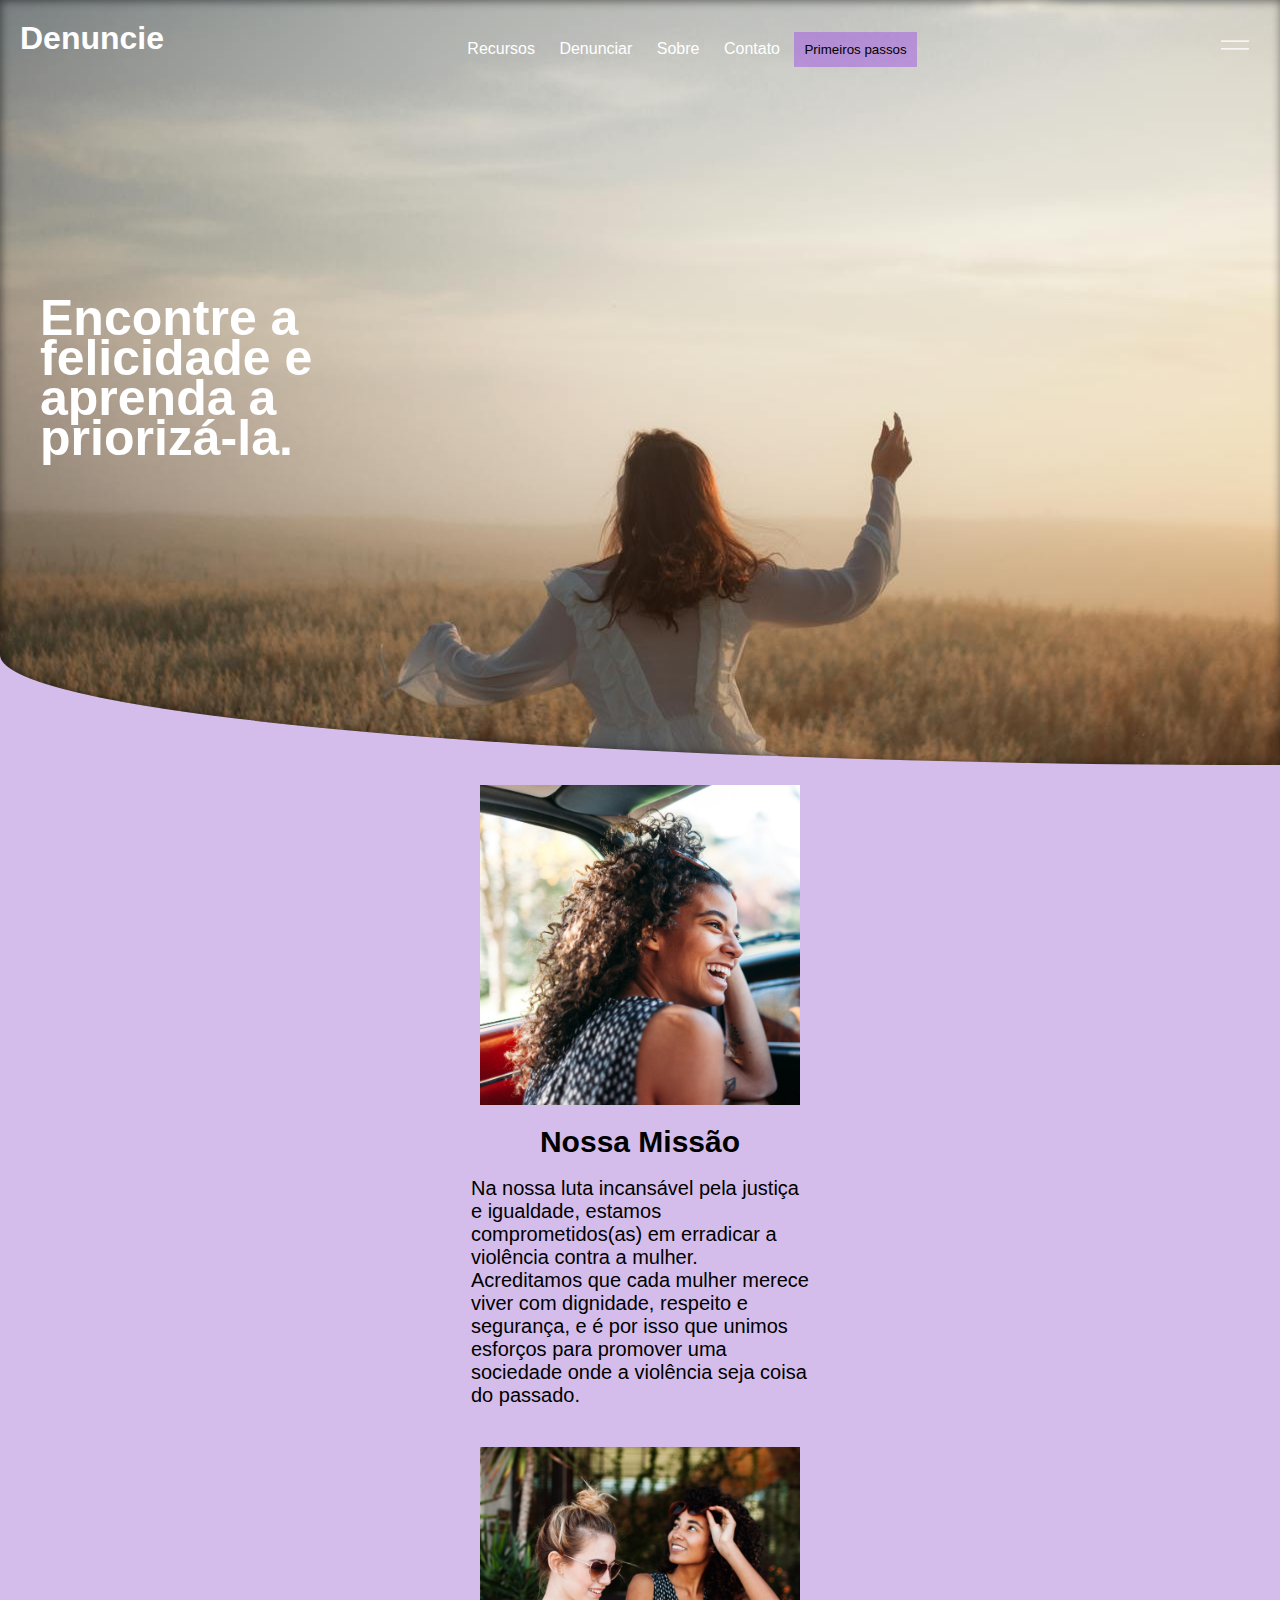
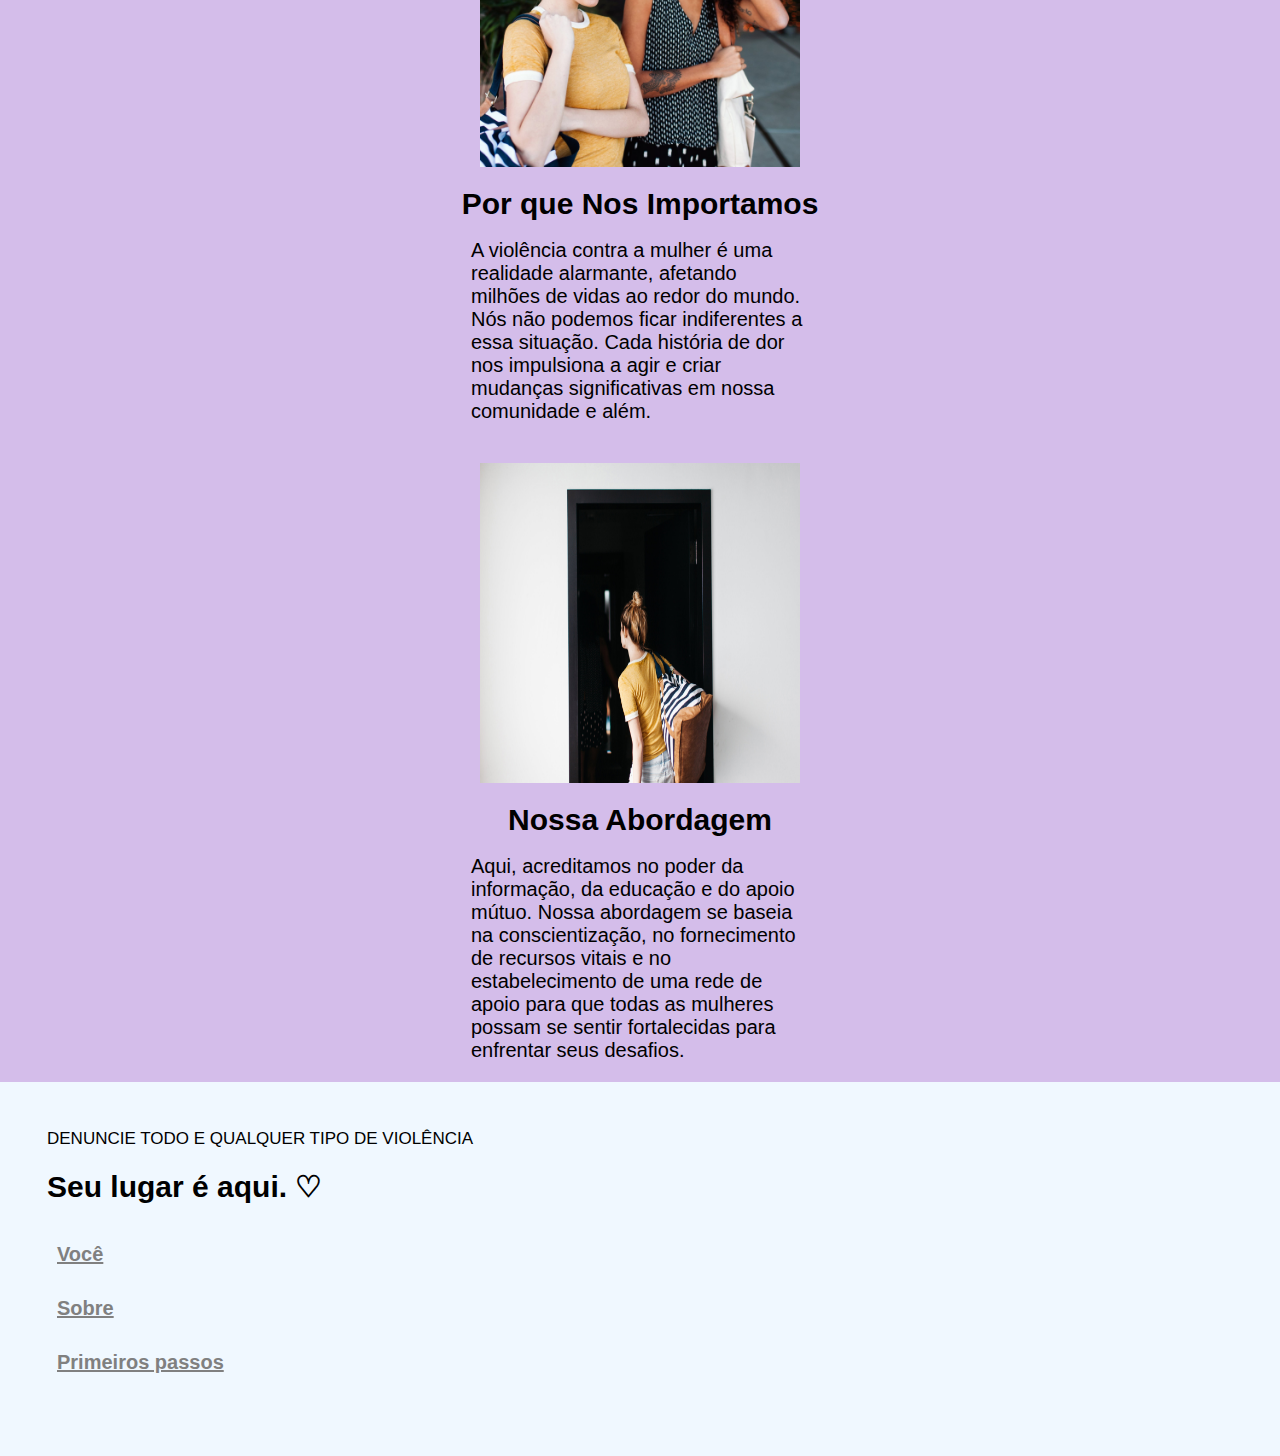
<file: index.html>
<!DOCTYPE html>
<html lang="pt-br">
<head>
    <meta charset="UTF-8">
    <meta name="viewport" content="width=device-width, initial-scale=1.0">

    <!-- Styles -->
    <link rel="stylesheet" href="styles/style.css">
    <!-- <link rel="stylesheet" href="./styles/mediaqueries.css" media="all"> -->

    <!-- Icons -->
    <link rel="stylesheet" href="https://fonts.googleapis.com/css2?family=Material+Symbols+Outlined:opsz,wght,FILL,GRAD@24,400,0,0" />
    <title>#DIGANÃO</title>
</head>
<body>
    <main>
        <article>
            <section id="apresentacao">
                
                <div id="background">
                    
                    <header>
                        <h1><a href="#">Denuncie</a></h1>
                        <nav id="menu">
                            <ul>
                                <li><a href="subpages/recursos.html" class="link">Recursos</a></li>
                                <li><a href="subpages/denunciar.html" class="link">Denunciar</a></li>
                                <li><a href="subpages/sobrenos.html" class="link">Sobre</a></li>
                                <li><a href="subpages/contato.html" class="link">Contato</a></li>
                                <input type="button" id="btnbar" value="Primeiros passos">
                            </ul>
                        </nav>
                    
                        <span id="burguer" class="material-symbols-outlined" onclick="clickNavbar()" style="font-size: 50px;">drag_handle</span>
                    </header>
                    <div>
                        <h2>Encontre a felicidade e aprenda a priorizá-la.</h2>
                    </div>
                    
                </div>
            </section>

            <section id="nossas-secoes">

                <div class="nossa-missao">
                    <figure id="figure-1"><img src="img/Section/mulher-1.jpg">
                    <figcaption id="fig-1">Nossa Missão</figcaption> <br>
                    <p id="p-1">Na nossa luta incansável pela justiça e igualdade, estamos comprometidos(as) em erradicar a violência contra a mulher. Acreditamos que cada mulher merece viver com dignidade, respeito e segurança, e é por isso que unimos esforços para promover uma sociedade onde a violência seja coisa do passado.</p>
                    </figure>
                </div>

            </section>

            <section id="porque-nos-importamos">

                <div class="nossas-secoes">
                    <figure id="figure-2" style="flex-direction: row-reverse;"><img src="img/Section/mulher-2.jpg">
                    
                    <figcaption id="fig-2">Por que Nos Importamos</figcaption> <br>
                    <p id="p-2">A violência contra a mulher é uma realidade alarmante, afetando milhões de vidas ao redor do mundo. Nós não podemos ficar indiferentes a essa situação. Cada história de dor nos impulsiona a agir e criar mudanças significativas em nossa comunidade e além.</p>
                    </figure>
                </div>

            </section>

            <section id="nossa-abordagem">

                <div class="nossas-secoes">
                    <figure id="figure-3"><img src="img/Section/mulher-3.jpg">
                    <figcaption>Nossa Abordagem</figcaption> <br>
                    <p>Aqui, acreditamos no poder da informação, da educação e do apoio mútuo. Nossa abordagem se baseia na conscientização, no fornecimento de recursos vitais e no estabelecimento de uma rede de apoio para que todas as mulheres possam se sentir fortalecidas para enfrentar seus desafios.</p>
                    </figure>
                </div>

            </section>

            <footer>

                <p id="denuncie">DENUNCIE TODO E QUALQUER TIPO DE VIOLÊNCIA</p>

                <p id="seulugar">Seu lugar é aqui. ♡</p>

                <ul id="footer">
                    <li><a href="">Você</a></li>
                    <li><a href="subpages/sobrenos.html">Sobre</a></li>
                    <li><a href="">Primeiros passos</a></li>
                </ul>

            </footer>
        </article>
    </main>

   

    <script src="scripts/menu.js">
        
    </script>
</body>
</html>
</file>
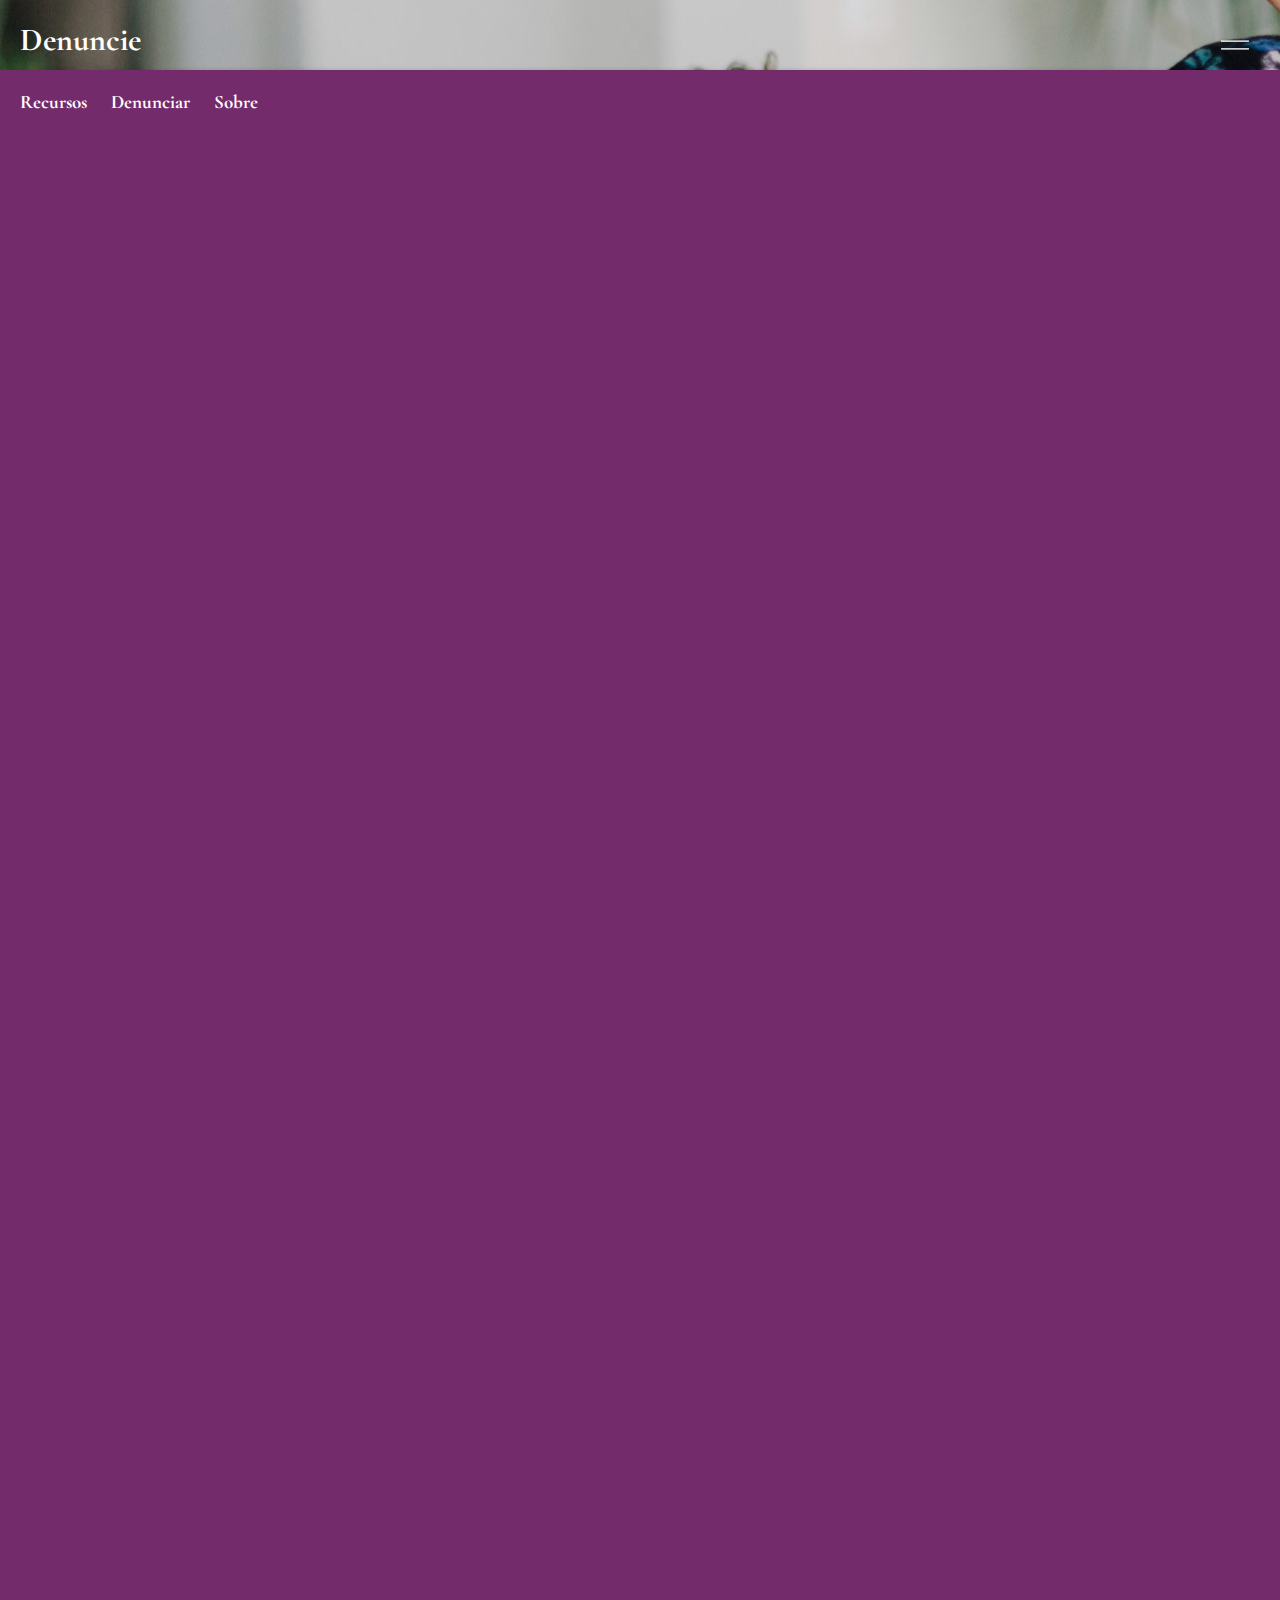
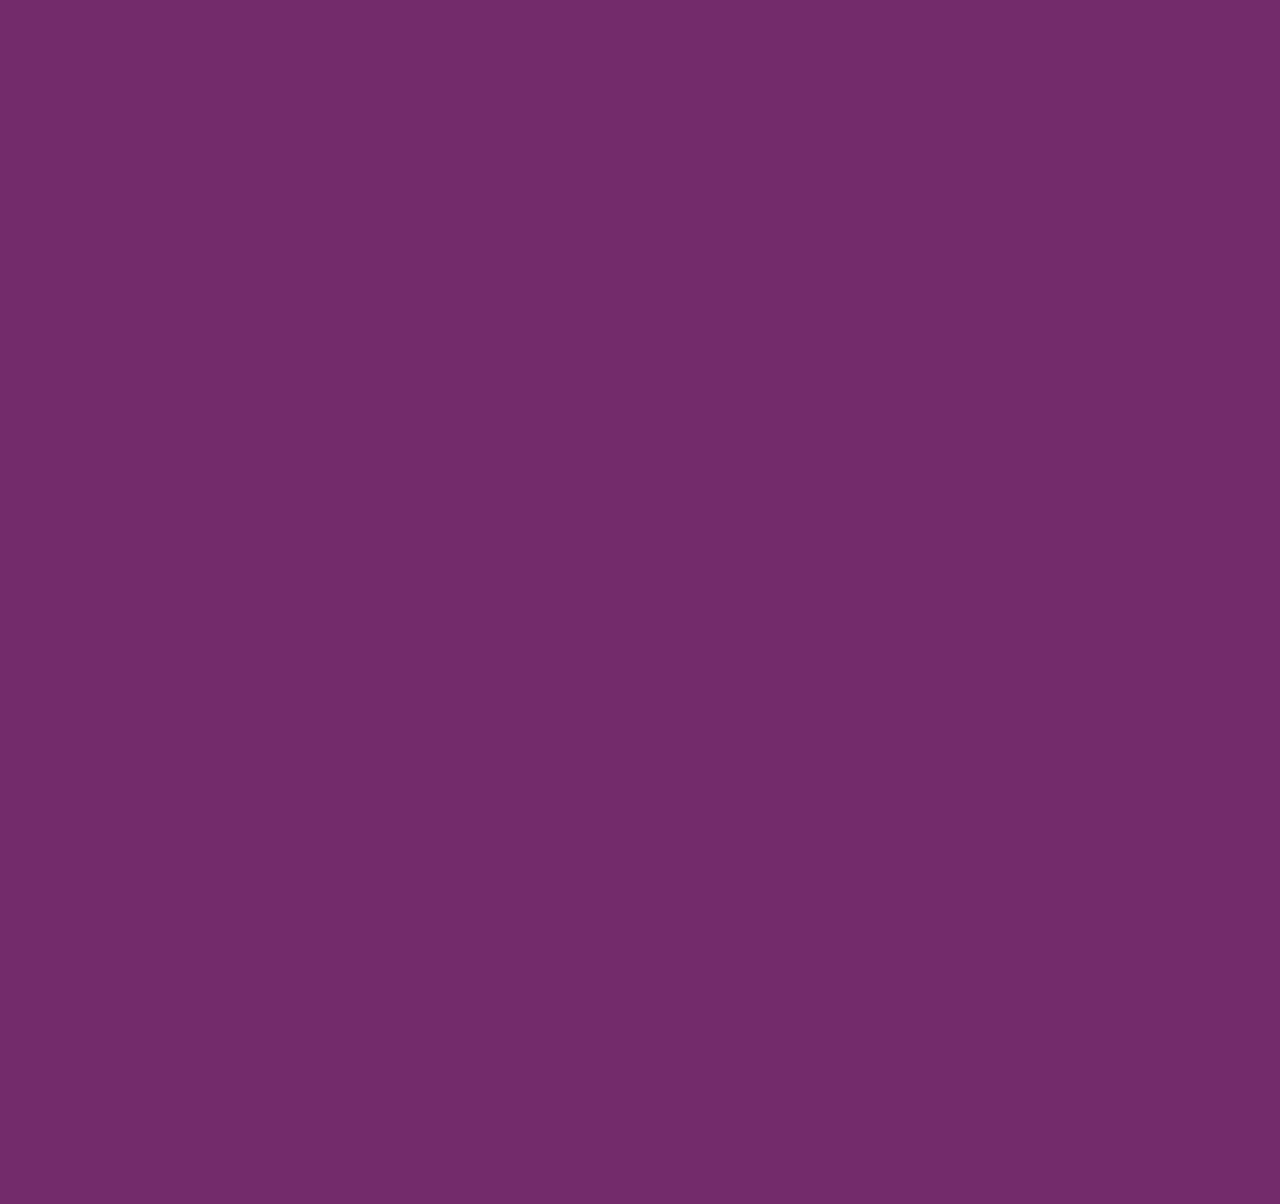
<file: Paulo Henrique/index.html>
<!DOCTYPE html>
<html lang="pt">
<head>
    <meta charset="UTF-8">
    <meta name="viewport" content="width=, initial-scale=1.0">

    <!-- Styles -->
    
    <link rel="stylesheet" href="./styles/style.css">
    <link rel="stylesheet" href="./styles/mediaqueries.css" media="all">
    <link rel="shortcut icon" href="./img/favicon.png" type="image/x-icon">

    <!-- Icons -->

    <link rel="stylesheet" href="https://fonts.googleapis.com/css2?family=Material+Symbols+Outlined:opsz,wght,FILL,GRAD@24,400,0,0" />

    <!-- Fonts -->

    <link rel="preconnect" href="https://fonts.googleapis.com">
    <link rel="preconnect" href="https://fonts.gstatic.com" crossorigin>
    <link href="https://fonts.googleapis.com/css2?family=Inconsolata:wght@400&display=swap" rel="stylesheet">
    
    <link rel="preconnect" href="https://fonts.googleapis.com">
    <link rel="preconnect" href="https://fonts.gstatic.com" crossorigin>
    <link href="https://fonts.googleapis.com/css2?family=Cormorant+Garamond:wght@500&display=swap" rel="stylesheet">
    <title>#DIGANÃO</title>
</head>
<body>
    <div id="background">
        <header>
        <h1><a href="#">Denuncie</a></h1>
        <nav id="menu">
            <ul>
                <li><a href="subpages/recursos.html" class="link">Recursos</a></li>
                <li><a href="subpages/denunciar.html" class="link">Denunciar</a></li>
                <li><a href="subpages/sobrenos.html" class="link">Sobre</a></li>
                <!-- <li><a href="subpages/contato.html" class="link">Contato</a></li> -->
                <!-- <input type="button" id="btnbar" value="Primeiros passos"> -->
            </ul>
        </nav>
        <span id="burguer" class="material-symbols-outlined" onclick="clickNavbar()" style="font-size: 50px;">drag_handle</span>
    </header>

    <section>
        <h2>Encontre a felicidade e aprenda a priorizá-la.</h2>
    </section>

    </div>

    <main>
        <figure id="figure-1"><img src="./img/mulher-1.jpg">
        <figcaption id="fig-1">Nossa Missão</figcaption> <br>
        <p id="p-1">Na nossa luta incansável pela justiça e igualdade, estamos comprometidos(as) em erradicar a violência contra a mulher. Acreditamos que cada mulher merece viver com dignidade, respeito e segurança, e é por isso que unimos esforços para promover uma sociedade onde a violência seja coisa do passado.</p>
        </figure>

        <figure id="figure-2" style="flex-direction: row-reverse;"><img src="./img/mulher-2.jpg">
        <figcaption id="fig-2">Por que Nos Importamos</figcaption> <br>
        <p id="p-2">A violência contra a mulher é uma realidade alarmante, afetando milhões de vidas ao redor do mundo. Nós não podemos ficar indiferentes a essa situação. Cada história de dor nos impulsiona a agir e criar mudanças significativas em nossa comunidade e além.</p>
        </figure>

        <figure id="figure-3"><img src="img/mulher-3.jpg">
        <figcaption>Nossa Abordagem</figcaption> <br>
        <p>Aqui, acreditamos no poder da informação, da educação e do apoio mútuo. Nossa abordagem se baseia na conscientização, no fornecimento de recursos vitais e no estabelecimento de uma rede de apoio para que todas as mulheres possam se sentir fortalecidas para enfrentar seus desafios.</p>
        </figure>
    </main>


    <footer>
        <p id="denuncie">DENUNCIE TODO E QUALQUER TIPO DE VIOLÊNCIA</p>

        <p id="seulugar">Seu lugar é aqui. ♡</p>

        <ul id="footer">
            <li><a href="">Você</a></li>
            <li><a href="subpages/sobrenos.html">Sobre</a></li>
            <li><a href="">Primeiros passos</a></li>
        </ul>
    </footer>

    <script src="scripts/menu.js">
        
    </script>
</body>
</html>
</file>
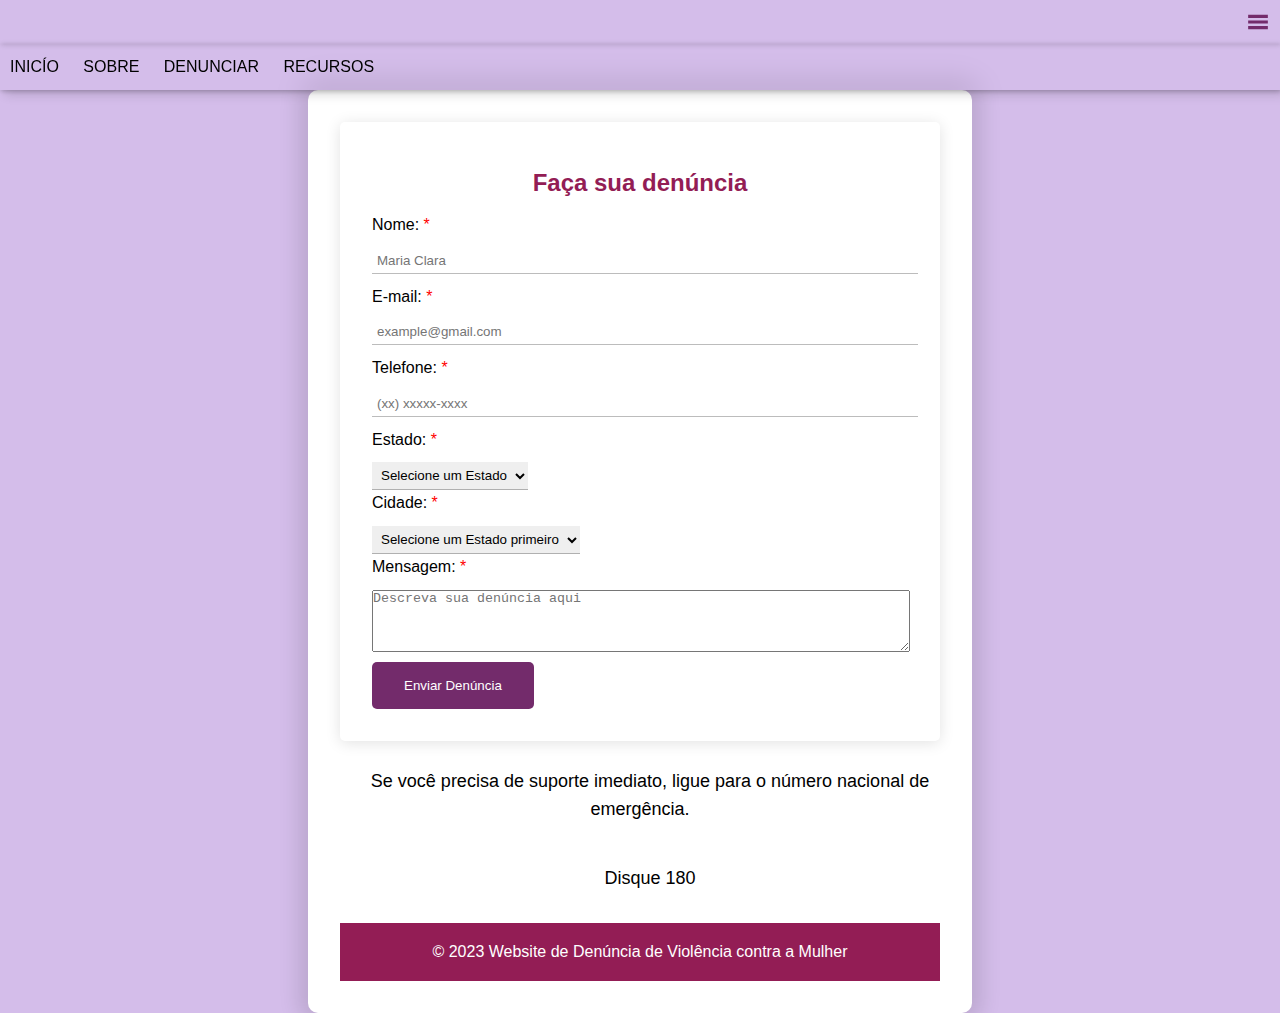
<file: denunciar.html>
<!DOCTYPE html>
<html lang="pt">
<head>
    <meta charset="UTF-8">
    <meta name="viewport" content="width=device-width, initial-scale=1.0">
    <title>Denuncie</title>
    <link rel="stylesheet" href="style.css">
    <link rel="stylesheet" href="https://fonts.googleapis.com/css2?family=Material+Symbols+Outlined:opsz,wght,FILL,GRAD@20..48,100..700,0..1,-50..200" />
    <style>
      body {
        font-family: Arial, sans-serif;
        line-height: 1.6;
        margin: 0;
        padding: 0;
      }
      @media screen and (min-width: 900px) { /*RESPONSIVE FOR PC*/
        #navbar > ul > li {
            display: inline-block;
        }
      }
      section {
        padding: 2rem;
        max-width: 600px;
        margin: auto;
      }
      .formulario {
        max-width: 1200px;
        margin: 0 auto;
      }
      .denuncia-form {
        background-color: #fff;
        border-radius: 5px;
        box-shadow: 0 2px 15px rgba(0, 0, 0, 0.117);
        padding: 2rem;
      }
      .denuncia-form label,
      .denuncia-form input,
      .denuncia-form textarea {
        display: block;
        width: 100%;
        margin-bottom: 10px;
      }
      .denuncia-form button {
        background-color: #732b6b;
        color: #fff;
        border: none;
        padding: 1rem 2rem;
        border-radius: 5px;
        cursor: pointer;
      }
      .denuncia-form button:hover {
        background-color: #931d55;
      }
      #verificado {
        text-align: center;
        font-size: small;
      }
      .suporte {
        text-align: center;
        margin-top: 1rem;
      }
      span {
        color: red;
      }
      input, select {
        padding: 5px;
        border: none;
        border-bottom: 1px solid rgba(0, 0, 0, 0.261);
        transition: 1s;
      }
      input:hover {
        box-shadow: 0px 2px 4px #732b6b57;
        transition: 1s;
        border-top-right-radius: 5px;
        border-top-left-radius: 5px;
      }
      footer {
        background-color: #931d55;
        color: #fff;
        text-align: center;
        padding: 1rem 0;
      }
    </style>
</head>
<body>
  <header>
    <span id="hamburguer" class="material-symbols-outlined" onclick="clickNavbar()">menu</span>
    <nav id="navbar">
        <ul>
          <li><a href="index.html">Inicío</a></li>
          <li><a href="sobrenos.html">Sobre</a></li>
          <li><a href="#">Denunciar</a></li>
          <li><a href="recursos.html">Recursos</a></li>
        </ul>
    </nav>
  </header>
    <section>
      <div class="formulario">
        <div class="denuncia-form">
          <h2>Faça sua denúncia</h2>
          <form>
            <label for="nome">Nome: <span>*</span></label>
            <input type="text" id="nome" placeholder="Maria Clara" required>
  
            <label for="email">E-mail: <span>*</span></label>
            <input type="email" id="email" placeholder="example@gmail.com" required>
  
            <label for="telefone">Telefone: <span>*</span></label>
            <input type="tel" id="telefone" placeholder="(xx) xxxxx-xxxx" oninput="formatTelefone()" maxlength="13">
  
            <label for="estado">Estado: <span>*</span></label>
            <select id="estado" onchange="atualizarCidades()" required>
              <option value="">Selecione um Estado</option>
            </select>

            <label for="cidade">Cidade: <span>*</span></label>
            <select id="cidade" required>
              <option value="">Selecione um Estado primeiro</option>
            </select>
  
            <label for="mensagem">Mensagem: <span>*</span></label>
            <textarea id="mensagem" rows="4" placeholder="Descreva sua denúncia aqui" required></textarea>
            
            <p id="verificado" style="display: none; margin: 0; padding: 0;">Denúncia enviada!</p>


            <button type="submit" id="submit" onclick="verify()">Enviar Denúncia</button>
          </form>
        </div>
  
        <div class="suporte">
          <p>Se você precisa de suporte imediato, ligue para o número nacional de emergência.</p>
          <p>Disque 180</p>
        </div>
        
      </div>
      <footer>
        &copy; 2023 Website de Denúncia de Violência contra a Mulher
      </footer>
    </section>
  
    <script>
      // confirmar o envio da denúncia
      document.getElementsById("submit").onclick = verify;

      function verify() {
        verificado.style.display = "block";
        document.getElementById("verificado").style.color = "green";
      }

        // Formatação do número telefônico
      function formatTelefone() {
        const input = document.getElementById('telefone');
        //Remove tudo o que não é dígito
        const value = input.value.replace(/\D/g,"");          
        //Coloca parênteses em volta dos dois primeiros dígitos
        const formattedValue = value.replace(/(\d{2})(\d{5})(\d{4})/, '($1) $2-$3');
        //Coloca hífen entre o quarto e o quinto dígitos
        value.replace(/(\d{2})(\d{5})(\d{4})/, '($1) $2-$3');
        input.value = formattedValue;
        }
        // const formattedValue = value.replace(/^(\d{2})(\d)/,"($1) $2"); 
        // const final = value.replace(/(\d)(\d{4})$/,"($1)  $2"); 
        // input.value = final;
    </script>
    <script src="menu.js"></script>
    <script src="statesandcities.js"></script>
</body>
</html>
</file>
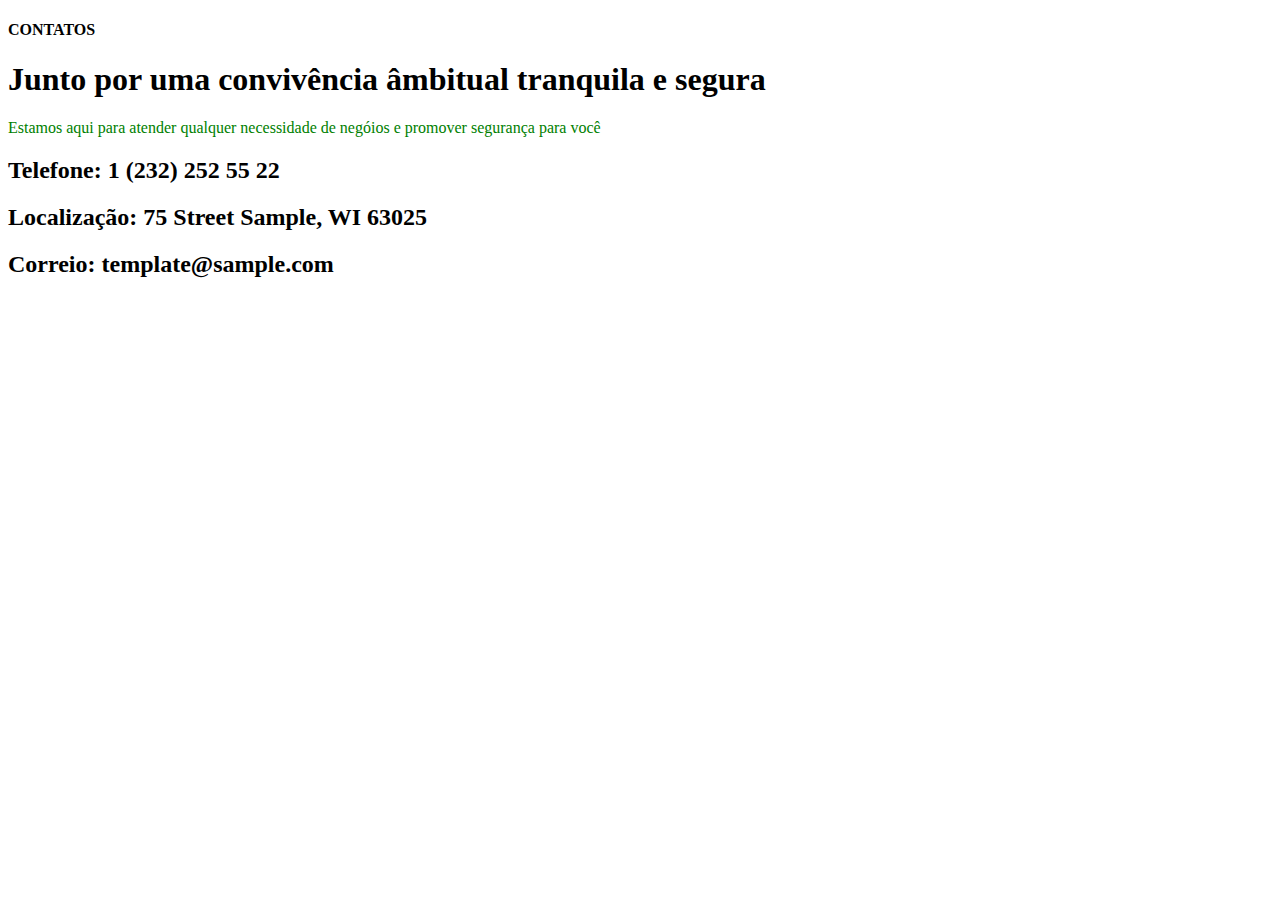
<file: recursos.html>
<!DOCTYPE html>
<html lang="pt">
<head>
    <meta charset="UTF-8">
    <meta name="viewport" content="width=device-width, initial-scale=1.0">
    <title>Recursos</title>
    <style>
        p {
            color: green;
        }
    </style>
</head>
<body>
    <main>
        <article>
            <div>
                <h4>CONTATOS</h4>
            </div>
            
            <h1>Junto por uma convivência âmbitual tranquila e segura</h1>
            <p>Estamos aqui para atender qualquer necessidade de negóios e promover segurança para você</p>

            <h2>Telefone: 1 (232) 252 55 22</h2>
            <h2>Localização: 75 Street Sample, WI 63025</h2>
            <h2>Correio: template@sample.com</h2>
        </article>
        <aside>
            <div>
                
            </div>
        </aside>
    </main>
</body>
</html>
</file>
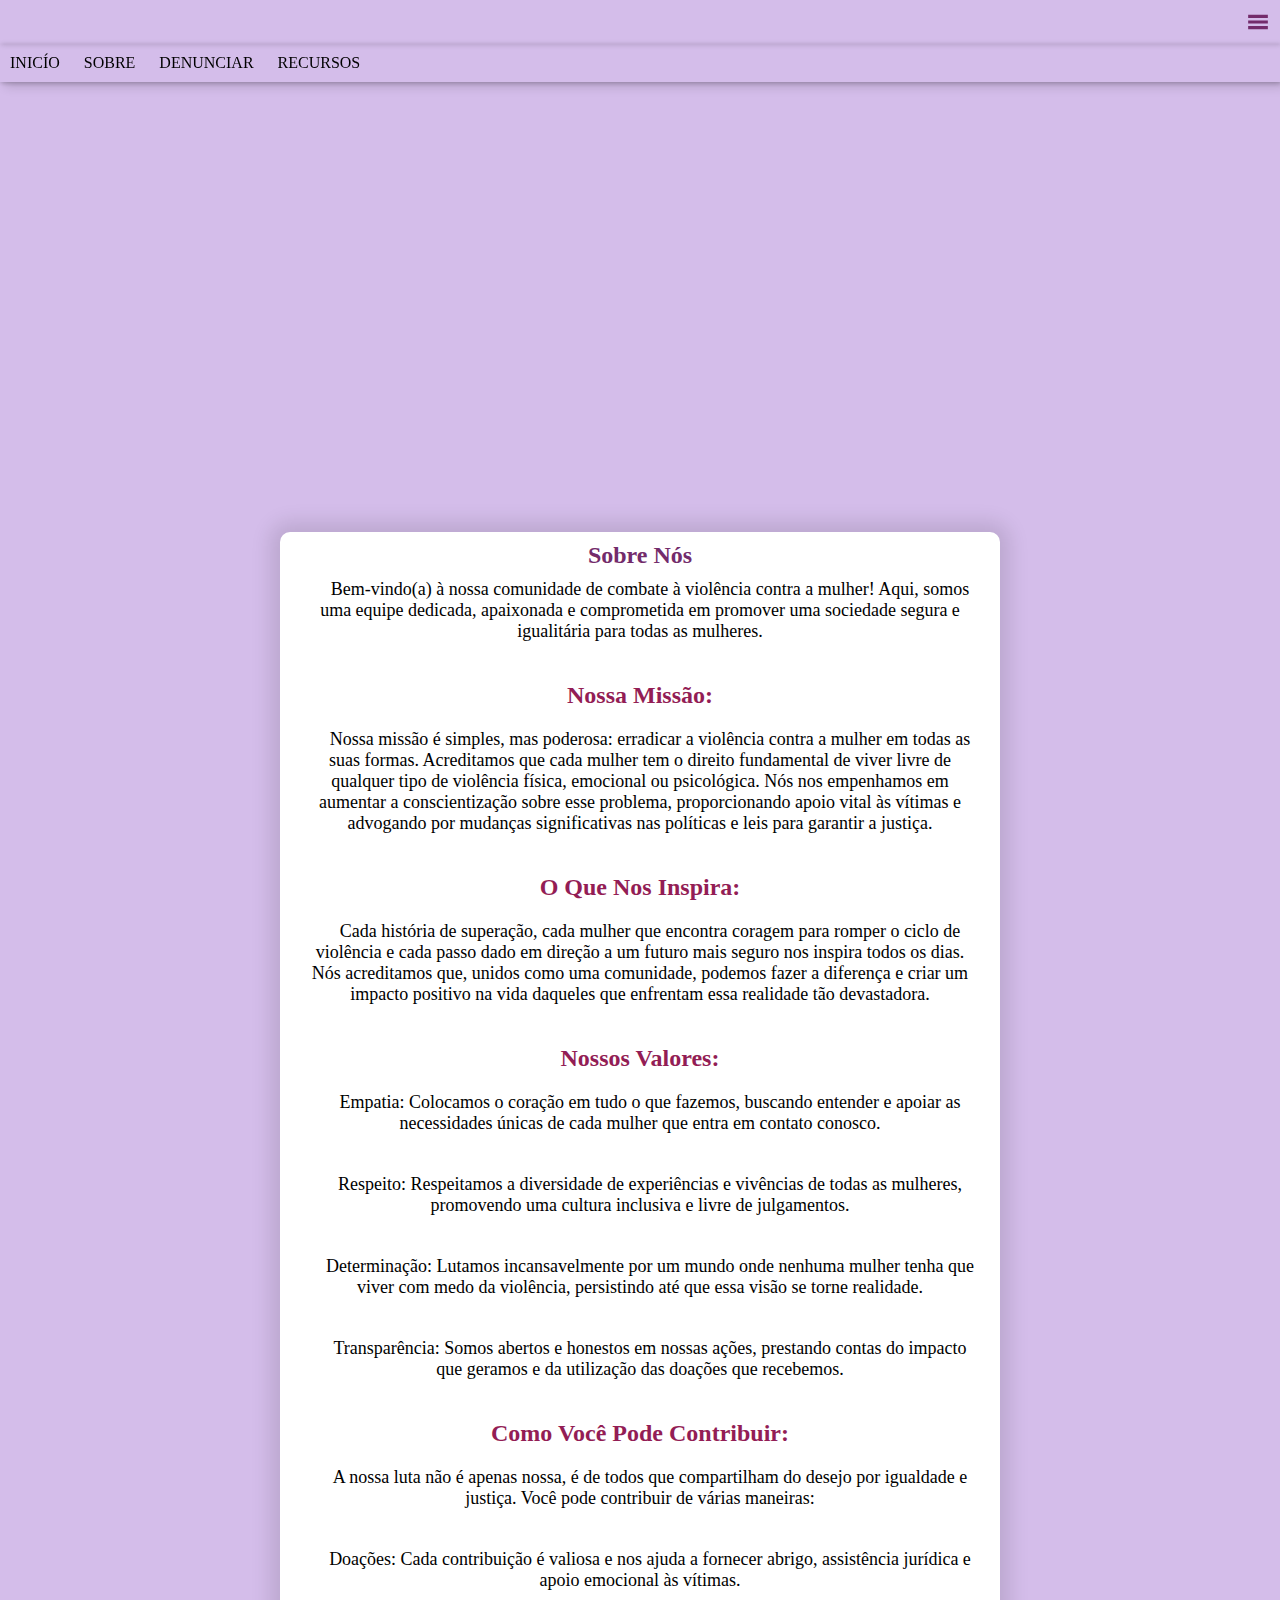
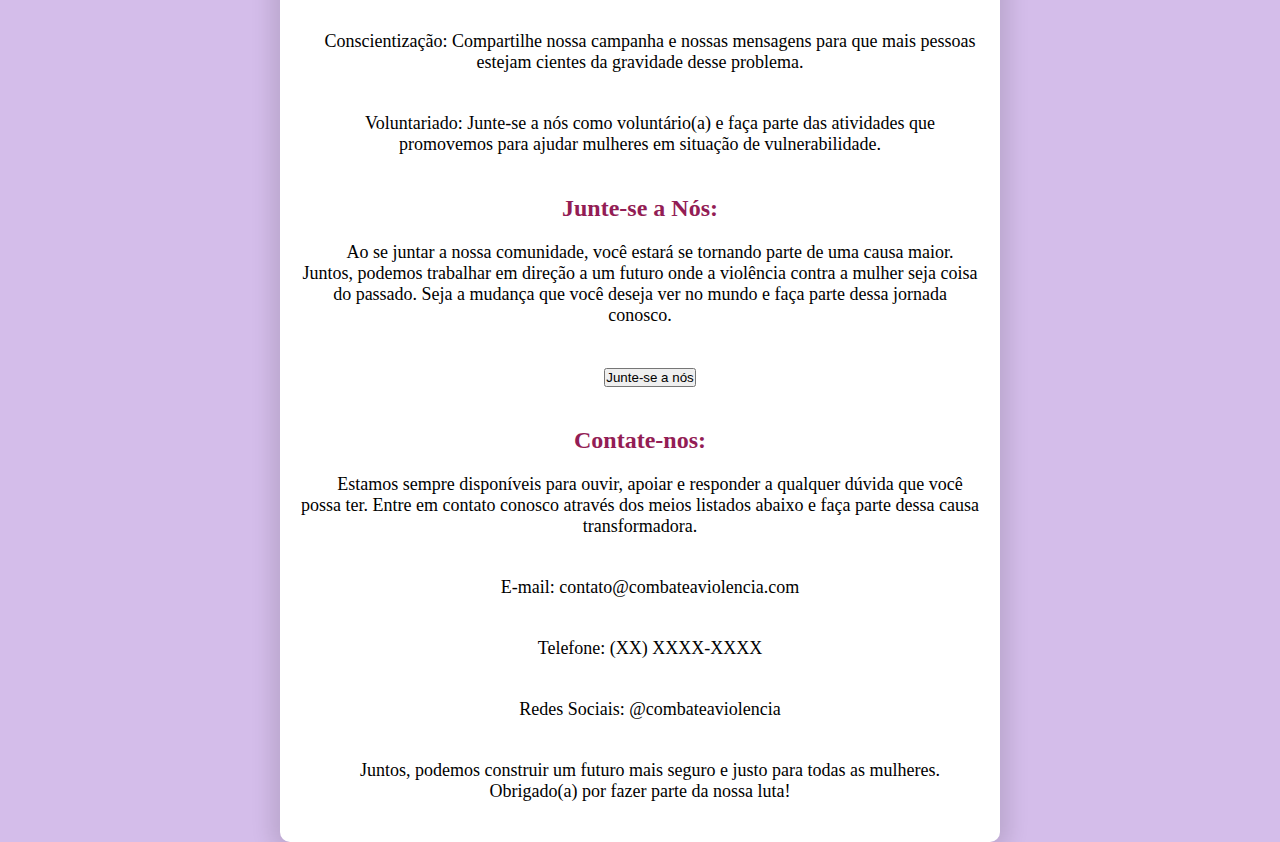
<file: sobrenos.html>
<!DOCTYPE html>
<html lang="pt">
<head>
    <meta charset="UTF-8">
    <meta name="viewport" content="width=device-width, initial-scale=1.0">
    <title>Sobre nós</title>
    <link rel="stylesheet" href="style.css">
    <link rel="stylesheet" href="https://fonts.googleapis.com/css2?family=Material+Symbols+Outlined:opsz,wght,FILL,GRAD@20..48,100..700,0..1,-50..200" />
    <link rel="stylesheet" href="mediaqueries.css" media="all">
    <style>
        p {
            text-align: center;
        }
    </style>
</head>
<body>
    <header>
        <span id="hamburguer" class="material-symbols-outlined" onclick="clickNavbar()">menu</span>
        <nav id="navbar">
            <ul>
                <li><a href="index.html">Inicío</a></li>
                <li><a href="#">Sobre</a></li>
                <li><a href="denunciar.html">Denunciar</a></li>
                <li><a href="recursos.html">Recursos</a></li>
            </ul>
        </nav>
    </header>
    <div></div>
    <section>
        <article>
            <h1>Sobre Nós</h1>
            <p>Bem-vindo(a) à nossa comunidade de combate à violência contra a mulher! Aqui, somos uma equipe dedicada, apaixonada e comprometida em promover uma sociedade segura e igualitária para todas as mulheres.</p>
            <h2>Nossa Missão:</h2>
            <p>Nossa missão é simples, mas poderosa: erradicar a violência contra a mulher em todas as suas formas. Acreditamos que cada mulher tem o direito fundamental de viver livre de qualquer tipo de violência física, emocional ou psicológica. Nós nos empenhamos em aumentar a conscientização sobre esse problema, proporcionando apoio vital às vítimas e advogando por mudanças significativas nas políticas e leis para garantir a justiça.</p>
            <h2>O Que Nos Inspira:</h2>
            <p>Cada história de superação, cada mulher que encontra coragem para romper o ciclo de violência e cada passo dado em direção a um futuro mais seguro nos inspira todos os dias. Nós acreditamos que, unidos como uma comunidade, podemos fazer a diferença e criar um impacto positivo na vida daqueles que enfrentam essa realidade tão devastadora.</p>
            <h2>Nossos Valores:</h2>
            <p>Empatia: Colocamos o coração em tudo o que fazemos, buscando entender e apoiar as necessidades únicas de cada mulher que entra em contato conosco.</p>
            <p>Respeito: Respeitamos a diversidade de experiências e vivências de todas as mulheres, promovendo uma cultura inclusiva e livre de julgamentos.</p>
            <p>Determinação: Lutamos incansavelmente por um mundo onde nenhuma mulher tenha que viver com medo da violência, persistindo até que essa visão se torne realidade.</p>
            <p>Transparência: Somos abertos e honestos em nossas ações, prestando contas do impacto que geramos e da utilização das doações que recebemos.</p>
            <h2>Como Você Pode Contribuir:</h2>
            <p>A nossa luta não é apenas nossa, é de todos que compartilham do desejo por igualdade e justiça. Você pode contribuir de várias maneiras:</p>
            <p>Doações: Cada contribuição é valiosa e nos ajuda a fornecer abrigo, assistência jurídica e apoio emocional às vítimas.</p>
            <p>Conscientização: Compartilhe nossa campanha e nossas mensagens para que mais pessoas estejam cientes da gravidade desse problema.</p>
            <p>Voluntariado: Junte-se a nós como voluntário(a) e faça parte das atividades que promovemos para ajudar mulheres em situação de vulnerabilidade.</p>
            <h2>Junte-se a Nós:</h2>
            <p>Ao se juntar a nossa comunidade, você estará se tornando parte de uma causa maior. Juntos, podemos trabalhar em direção a um futuro onde a violência contra a mulher seja coisa do passado. Seja a mudança que você deseja ver no mundo e faça parte dessa jornada conosco.</p>
            <p><input type="button" value="Junte-se a nós"></p>
            <aside>
                <h2>Contate-nos:</h2>
                <p>Estamos sempre disponíveis para ouvir, apoiar e responder a qualquer dúvida que você possa ter. Entre em contato conosco através dos meios listados abaixo e faça parte dessa causa transformadora.</p>
                <p>E-mail: contato@combateaviolencia.com</p>
                <p>Telefone: (XX) XXXX-XXXX</p>
                <p>Redes Sociais: @combateaviolencia</p>
                <p>Juntos, podemos construir um futuro mais seguro e justo para todas as mulheres. Obrigado(a) por fazer parte da nossa luta!</p>
                
                
            </aside>
        </article>
    </section>
    <script src="menu.js"></script>
</body>
</html>
</file>
<file: styles/style.css>
@charset "UTF-8";

* {
    margin: 0px;
    padding: 0px;
}
::selection {
    background-color: rgba(95, 6, 177, 0.265);
}
::-webkit-scrollbar {
    display: none;
}
body {
    background-color: rgba(95, 6, 177, 0.265);
    font-family: 'Lucida Sans', 'Lucida Sans Regular', 'Lucida Grande', 'Lucida Sans Unicode', Geneva, Verdana, sans-serif;
}


/* APRESENTAÇÃO */
section#apresentacao {
    background: url("/img/bground.png") no-repeat center center fixed;
    border-bottom-left-radius: 464mm 40mm;
    box-shadow: inset 1px 1px 10px rgba(0, 0, 0, 0.521);
}
div#background {
    width: 100%;
    height: 85vh;
}
header {
    display: flex;
    background-color: transparent;
    justify-content: space-between;
    padding: 20px;
}
header h1 a {
    margin-right: auto;
    color: white;
    text-decoration: none;
}
li > a {
    text-decoration: none;
    color: white;
}
/* ///////////////////////////////////////////////////////////////////////////////////////////////// */


/* NOSSAS SEÇÕES */

#nossa-missao {
    text-align: center;
}
/* ///////////////////////////////////////////////////////////////////////////////////////////////// */



h2 {
    color: white;
    font-size: 50px;
    text-align: left;
    width: 300px;
    line-height: 40px;
    padding-left: 40px;
    padding-top: 200px;
}
ul {
    display: flex;
    gap: 2.5rem;
}
li {
    display: block;
    transition: .5s;
}
ul:hover li {
    filter: blur(2px);
}
ul li:hover {
    filter: blur(0px);
}
ul, li {
    display: inline-block;
    padding: 10px;
}
#burguer {
    background-color: transparent;
    font-weight: lighter;
    color: white;
    cursor: pointer;
    user-select: none;
}
/*nav {
     display: none;
    background-color: #732b6b;
    box-shadow: 1px 1px 5px rgba(0, 0, 0, 0.25);
    font-size: 19px;
    font-weight: bold;
    position: absolute;
    top: 70px;
    left: 0px;
    z-index: 1; 
}*/
#navbar > ul {
    list-style-type: none;
}
#navbar > ul > li > a {
    text-transform: uppercase;
    display: block;
    color: black;
    padding: 10px;
    text-decoration: none;
    text-align: center;
    transition: 1s;
}
#navbar > ul > li > a:hover {
    color: #931d55;
    transition: .5s;
}
figure > img {
    display: block;
    width: 320px;
    height: 320px;
    margin: auto;
    padding-top: 20px;
}
figcaption {
    font-size: 30px;
    font-weight: 900;
    text-align: center;
    padding-top: 20px;
}
figure > p {
    font-size: 20px;
    width: 338px;
    margin: auto;
    padding-bottom: 20px;
}
.formulario {
    max-width: 1200px;
    margin: 0 auto;
}
.denuncia-form {
    background-color: #fff;
    border-radius: 5px;
    box-shadow: 0 2px 15px rgba(0, 0, 0, 0.117);
    padding: 2rem;
}
.denuncia-form label,
.denuncia-form input,
.denuncia-form textarea {
    display: block;
    width: 100%;
    margin-bottom: 10px;
}
.denuncia-form button {
    background-color: #732b6b;
    color: #fff;
    border: none;
    padding: 1rem 2rem;
    border-radius: 5px;
    cursor: pointer;
}
.denuncia-form button:hover {
    background-color: #931d55;
}
input, select {
    padding: 5px;
    border: none;
    border-bottom: 1px solid rgba(0, 0, 0, 0.261);
    transition: 1s;
}
input:hover {
    box-shadow: 0px 2px 4px #732b6b57;
    transition: 1s;
    border-top-right-radius: 5px;
    border-top-left-radius: 5px;
}
.suporte {
    text-align: center;
    margin-top: 1rem;
}
span {
    color: red;
}
#btnbar {
    background-color: rgba(150, 57, 237, 0.404);
    border: none;
    padding: 10px;
}
#btnbar:hover {
    background: transparent;
    border: 1px solid;
    transition: 1s;
}


/* RODAPÉ */
footer {
    background-color: aliceblue;
    height: 300px;
    padding: 37px;
}
#denuncie {
    font-size: 17px;
    font-weight: lighter;
    padding: 10px;
}
#footer, #seulugar {
    font-size: 30px;
    font-weight: bold;
    text-align: left;
    padding: 10px;
}
#footer > li > a {
    color: gray;
    font-size: 20px;
    text-decoration: underline;
}
#footer  > li {
    display: block;
    text-align: left;
}
/* ///////////////////////////////////////////////////////////////////////////////////////////////// */
</file>
<file: styles/mediaqueries.css>
@media screen and (min-width: 768px) { /*RESPONSIVE FOR PHONE*/
    #p-1 {
        background-color: aquamarine;
        position: relative;
        top: 0;
        left: -47%;
        transform: translate(55%, 0%);
    }
    #p-2 {
        background-color: aquamarine;
        position: relative;
        top: 0;
        left: -21%;
        transform: translate(55%, 0%);
    }
    #fig-1 {
        background-color: red;
        width: 300px;
        height: 56px;
        transform: translate(3%, 27%);
    }
    #fig-2 {
        background-color: red;
        width: 300px;
        height: 56px;
        transform: translate(-98%, 20%);
    }
    figure {
        display: flex;
    }
    #figure-2 {
        position: relative;
        top: 0;
        left: -21%;
        transform: translate(0%, 0%);
    }
    #figure-3 {
        display: none;
    }
}
@media screen and (min-width: 900px) { /*RESPONSIVE FOR PC*/
    main {
        margin-bottom: 0;
    }
    #navbar > ul > li {
        display: inline-block;
    }
    
}
</file>
<file: Paulo Henrique/styles/style.css>
@charset "UTF-8";

* {
    margin: 0px;
    padding: 0px;
}
*::selection {
    background-color: rgba(95, 6, 177, 0.265);
}
body {
    background-color: rgba(95, 6, 177, 0.265);
    font-family: 'Cormorant Garamond', serif;
}
div#background {
    display: block;
    background: url("/img/background-inicial-diganao.jpg") no-repeat center center fixed;
    width: 100%;
    height: 85vh;
    border-bottom-left-radius: 464mm 40mm;
}
header {
    display: flex;
    background-color: transparent;
    justify-content: space-between;
    padding: 20px;
}
header h1 a {
    margin-right: auto;
    color: white;
    text-decoration: none;
}
li > a {
    text-decoration: none;
    color: white;
}
/* header {
    box-shadow: 5px 5px 10px rgba(0, 0, 0, 0.133);
    backdrop-filter: blur(10px);
}
main {
    background-color: whitesmoke;
    box-sizing: border-box;
    box-shadow: 5px 5px 20px rgba(0, 0, 0, 0.14);
} */
h2 {
    color: white;
    font-size: 50px;
    text-align: left;
    width: 300px;
    line-height: 40px;
    padding-left: 40px;
    padding-top: 200px;
}
ul {
    display: flex;
    gap: 2.5rem;
}
li {
    display: block;
    transition: .5s;
}
ul:hover li {
    filter: blur(2px);
}
ul li:hover {
    filter: blur(0px);
}
ul, li {
    display: inline-block;
    padding: 10px;
}
#burguer {
    background-color: transparent;
    font-weight: lighter;
    color: white;
    cursor: pointer;
    user-select: none;
}
nav {
    background-color: #732b6b;
    width: 100vw;
    height: 2734px;
    box-shadow: 1px 1px 5px rgba(0, 0, 0, 0.25);
    font-size: 19px;
    font-weight: bold;
    position: absolute;
    top: 70px;
    left: 0px;
    z-index: 1;
}
#navbar > ul {
    list-style-type: none;
}
#navbar > ul > li > a {
    text-transform: uppercase;
    display: block;
    color: black;
    padding: 10px;
    text-decoration: none;
    text-align: center;
    transition: 1s;
}
#navbar > ul > li > a:hover {
    color: #931d55;
    transition: .5s;
}
figure > img {
    display: block;
    width: 320px;
    height: 320px;
    margin: auto;
    padding-top: 20px;
}
figcaption {
    font-size: 30px;
    font-weight: 900;
    text-align: center;
    padding-top: 20px;
}
figure > p {
    font-size: 20px;
    width: 338px;
    margin: auto;
    padding-bottom: 20px;
}
.formulario {
    max-width: 1200px;
    margin: 0 auto;
}
.denuncia-form {
    background-color: #fff;
    border-radius: 5px;
    box-shadow: 0 2px 15px rgba(0, 0, 0, 0.117);
    padding: 2rem;
}
.denuncia-form label,
.denuncia-form input,
.denuncia-form textarea {
    display: block;
    width: 100%;
    margin-bottom: 10px;
}
.denuncia-form button {
    background-color: #732b6b;
    color: #fff;
    border: none;
    padding: 1rem 2rem;
    border-radius: 5px;
    cursor: pointer;
}
.denuncia-form button:hover {
    background-color: #931d55;
}
input, select {
    padding: 5px;
    border: none;
    border-bottom: 1px solid rgba(0, 0, 0, 0.261);
    transition: 1s;
}
input:hover {
    box-shadow: 0px 2px 4px #732b6b57;
    transition: 1s;
    border-top-right-radius: 5px;
    border-top-left-radius: 5px;
}
.suporte {
    text-align: center;
    margin-top: 1rem;
}
span {
    color: red;
}
section {
    padding: 2rem;
    max-width: 600px;
    margin: auto;
}
#btnbar {
    background-color: rgba(150, 57, 237, 0.404);
    border: none;
    padding: 10px;
}
#btnbar:hover {
    background: transparent;
    border: 1px solid;
    transition: 1s;
}
footer {
    background-color: aliceblue;
    height: 300px;
    padding: 37px;
}
#denuncie {
    font-size: 17px;
    font-weight: lighter;
    padding: 10px;
}
#footer, #seulugar {
    font-size: 30px;
    font-weight: bold;
    text-align: left;
    padding: 10px;
}
#footer > li > a {
    color: gray;
    font-size: 20px;
    text-decoration: underline;
}
#footer  > li {
    display: block;
    text-align: left;
}
::-webkit-scrollbar {
    display: none;
}
</file>
<file: Paulo Henrique/styles/mediaqueries.css>
@media screen and (min-width: 768px) { /*RESPONSIVE FOR PHONE*/
    #p-1 {
        background-color: aquamarine;
        position: relative;
        top: 0;
        left: -47%;
        transform: translate(55%, 0%);
    }
    #p-2 {
        background-color: aquamarine;
        position: relative;
        top: 0;
        left: -21%;
        transform: translate(55%, 0%);
    }
    #fig-1 {
        background-color: red;
        width: 300px;
        height: 56px;
        transform: translate(3%, 27%);
    }
    #fig-2 {
        background-color: red;
        width: 300px;
        height: 56px;
        transform: translate(-98%, 20%);
    }
    figure {
        display: flex;
    }
    #figure-2 {
        position: relative;
        top: 0;
        left: -21%;
        transform: translate(0%, 0%);
    }
    #figure-3 {
        display: none;
    }
}
@media screen and (min-width: 900px) { /*RESPONSIVE FOR PC*/
    main {
        margin-bottom: 0;
    }
    #navbar > ul > li {
        display: inline-block;
    }
}
</file>
<file: style.css>
@charset "UTF-8";

* {
    margin: 0px;
    padding: 0px;
}
*::selection {
    
    background-color: rgba(95, 6, 177, 0.265);
}
body {
    background-color: rgba(95, 6, 177, 0.265);
}
#background {
    display: block;
    background: url("img/background-inicial-diganao.jpg") no-repeat center center fixed;
    width: 100%;
    height: 85vh;
    border-bottom-left-radius: 464mm 40mm;
}
header {
    box-shadow: 5px 5px 10px rgba(0, 0, 0, 0.133);
    backdrop-filter: blur(10px);
}
main {
    background-color: whitesmoke;
    box-sizing: border-box;
    box-shadow: 5px 5px 20px rgba(0, 0, 0, 0.14);
}
section {
    background-color: white;
    max-width: 700px;
    text-align: justify;
    padding: 10px;
    margin: auto;
    border-radius: 10px;
    box-shadow: 0px 0px 20px 10px rgba(0, 0, 0, 0.114);
}
h1 {
    color: #732b6b;
    text-align: center;
    font-size: x-large;
}
h2 {
    text-align: center;
    color: #931d55;
    padding: 10px;
}
p {
    font-size: large;
    text-indent: 20px;
    padding: 10px;
    margin-bottom: 20px;
}
ul {
    display: flex;
    gap: 2.5rem;
}
li {
    display: block;
    transition: .5s;
}
ul:hover li {
    filter: blur(2px);
}
ul li:hover {
    filter: blur(0px);
}
ul, li {
    display: flow-root;
    align-content: center;
    justify-content: center;
}
#hamburguer {
    background-color: transparent;
    color: #732b6b;
    cursor: pointer;
    display: block;
    text-align: end;
    padding: 10px;
    font-weight: 900;
    box-shadow: 1px 1px 5px rgba(0, 0, 0, 0.142);
}
nav {
    background-color: transparent;
    box-shadow: 1px 1px 5px rgba(0, 0, 0, 0.25);
}
#navbar > ul {
    list-style-type: none;
}
#navbar > ul > li > a {
    text-transform: uppercase;
    display: block;
    color: black;
    padding: 10px;
    text-decoration: none;
    text-align: center;
    transition: 1s;
}
#navbar > ul > li > a:hover {
    color: #931d55;
    transition: .5s;
}
::-webkit-scrollbar {
    display: none;
}
</file>
<file: mediaqueries.css>
@media screen and (max-width: 900px) { /*RESPONSIVE FOR PHONE*/
    div {
        height: 50vh;
        background-size: cover;
        background-attachment: fixed;
    }
}
@media screen and (min-width: 900px) { /*RESPONSIVE FOR PC*/
    main {
        margin-bottom: 0;
    }
    div {
        height: 50vh;
        background-size: cover;
        background-position: top center;
        background-attachment: fixed;
    }
    #navbar > ul > li {
        display: inline-block;
    }
}
</file>
